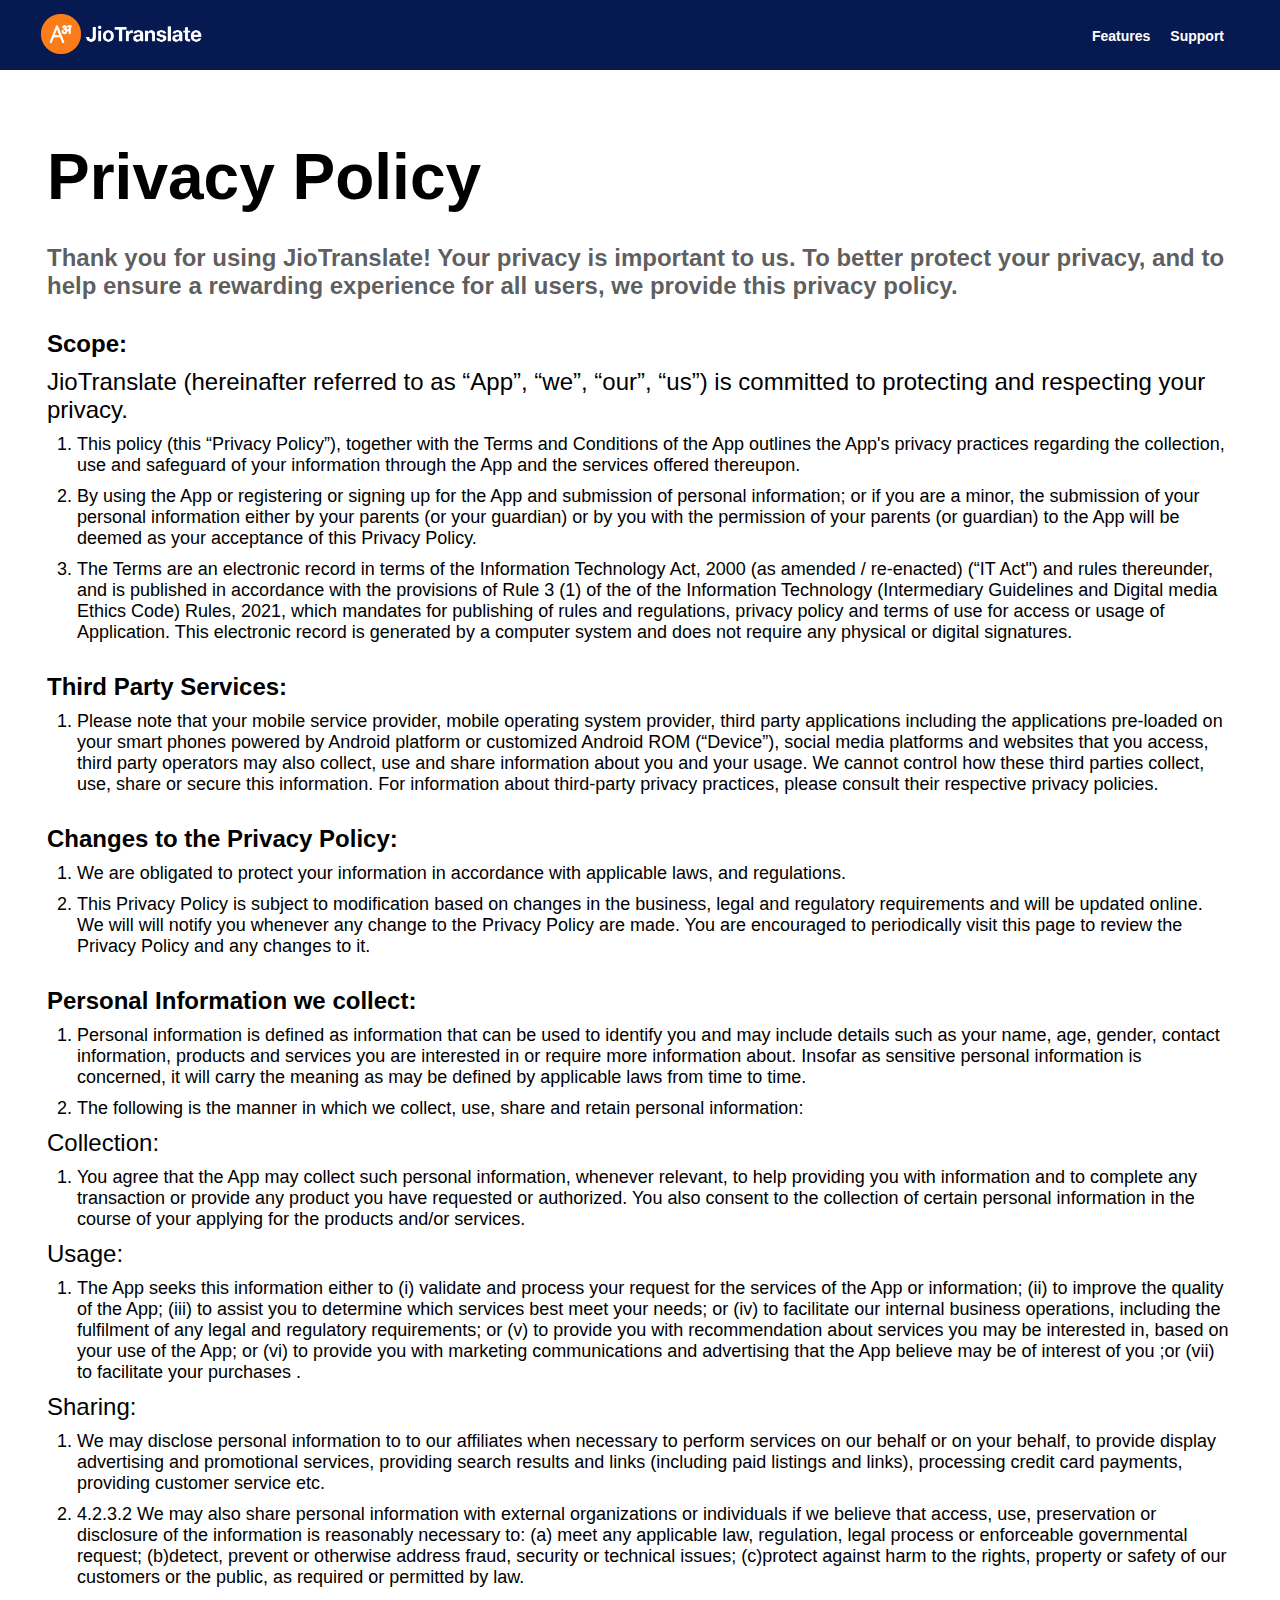
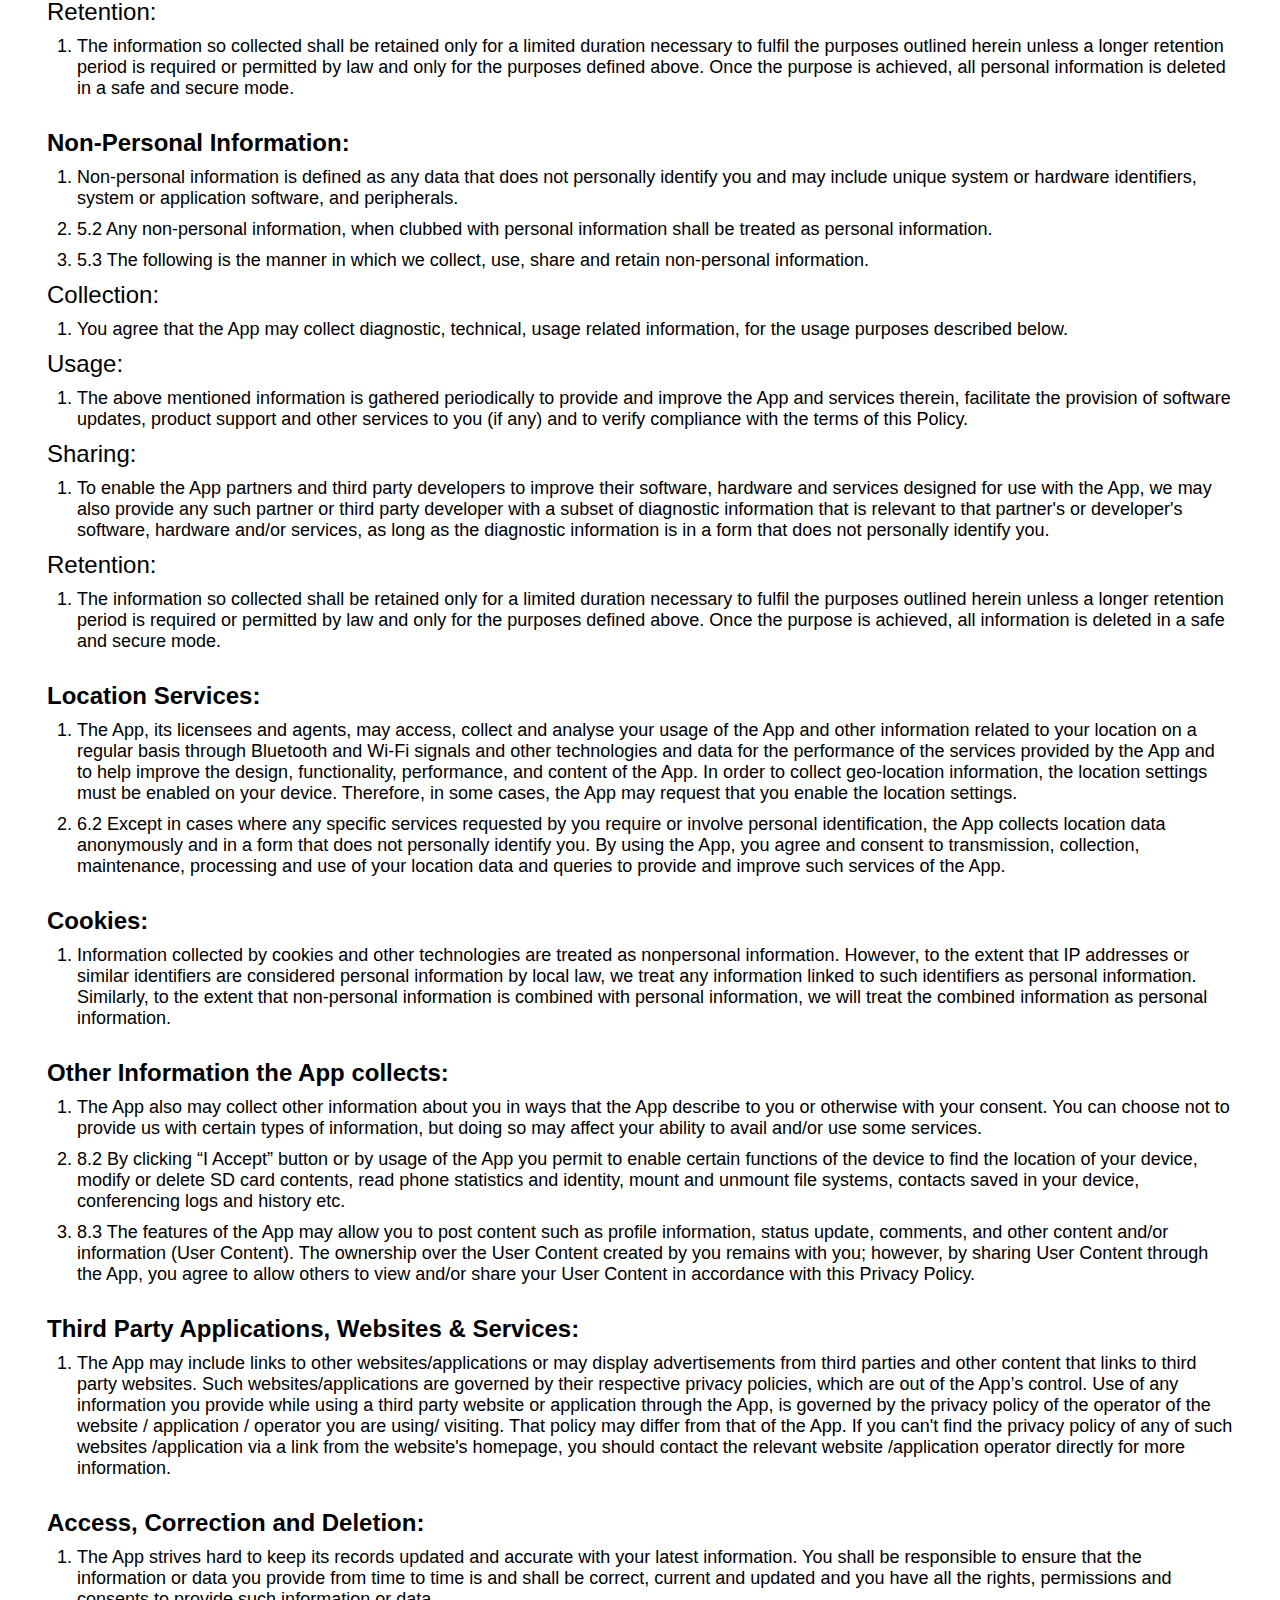
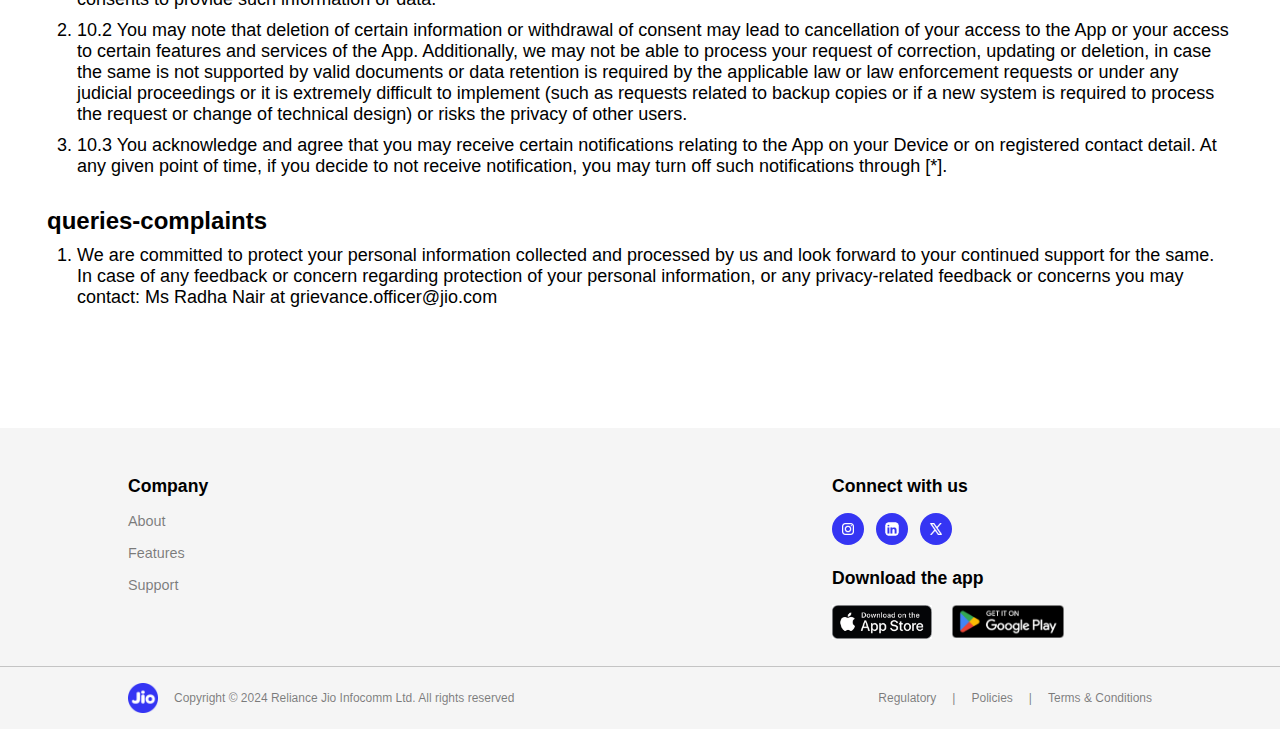
<file: privacy-policy.html>
<!DOCTYPE html>
<html lang="en">

<head>
    <meta charset="UTF-8">
    <meta name="viewport" content="width=device-width, initial-scale=1.0">
    <title>Privacy Policy</title>
    <link rel="stylesheet" href="/styles/index.css">
    <link rel="stylesheet" href="/styles/header.css">
    <link rel="stylesheet" href="/styles/download.css">
    <link rel="stylesheet" href="/styles/footer.css">
    <link rel="stylesheet" href="/styles/privacy-policy.css">
    <link rel="stylesheet" href="/styles/terms-and-conditions.css">
</head>

<body>
    <section class="header">
        <header class="custom-header">
            <div class="header-content">
                <div class="logo-container">
                    <li class="list__style__none" onclick="handleOpenNav()">
                        <svg xmlns="http://www.w3.org/2000/svg" width="24" height="24" fill="white"
                            class="hidden hamburger" viewBox="0 0 16 16" id="hamburger">
                            <path fill-rule="evenodd"
                                d="M2.5 12a.5.5 0 0 1 .5-.5h10a.5.5 0 0 1 0 1H3a.5.5 0 0 1-.5-.5m0-4a.5.5 0 0 1 .5-.5h10a.5.5 0 0 1 0 1H3a.5.5 0 0 1-.5-.5m0-4a.5.5 0 0 1 .5-.5h10a.5.5 0 0 1 0 1H3a.5.5 0 0 1-.5-.5" />
                        </svg>
                    </li>
                    <a href="/index.html">
                        <img src="/assets/logo.png" alt="Company Logo" height="40px">
                    </a>
                </div>
                <nav>
                    <ul class="header-menu">
                        <li><a href="#features" class="header-link">Features</a></li>
                        <li><a href="/contact-us.html" class="header-link">Support</a></li>
                        <li class="list__style__none" onclick="handleCloseNav()">
                            <svg xmlns="http://www.w3.org/2000/svg" width="24" height="24" fill="white"
                                class="hidden cross" viewBox="0 0 16 16" id="cross">
                                <path
                                    d="M2.146 2.854a.5.5 0 1 1 .708-.708L8 7.293l5.146-5.147a.5.5 0 0 1 .708.708L8.707 8l5.147 5.146a.5.5 0 0 1-.708.708L8 8.707l-5.146 5.147a.5.5 0 0 1-.708-.708L7.293 8z" />
                            </svg>
                        </li>
                    </ul>
                </nav>
            </div>
        </header>
        <nav class="mobile__nav hidden" id="mobile__nav">
            <li class="mobile__nav__link"><a href="#features" class="nav__link">Features</a></li>
            <hr class="horizontal__break">
            <li class="mobile__nav__link"><a href="/contact-us.html" class="nav__link">Support</a></li>
        </nav>
    </section>


    <section class="privacy_policy">
        <h1 class="privacy__h1">Privacy Policy</h1>
        <div class="privacy__subheading">Thank you for using JioTranslate! Your privacy is important to us. To better
            protect your privacy, and to help ensure a rewarding experience for all users, we provide this privacy
            policy.</div>

        <div class="scope gap__10">
            <h2 class="privacy__heading">Scope:</h2>
            <h4 class="scope__subheading">JioTranslate (hereinafter referred to as “App”, “we”, “our”, “us”) is
                committed to protecting and respecting
                your privacy.</h4>
            <ol class="list__text gap__10">
                <li>This policy (this “Privacy Policy”), together with the Terms and Conditions of the App outlines the
                    App's privacy practices regarding the collection, use and safeguard of your information through the
                    App and the services offered thereupon.</li>
                <li>By using the App or registering or signing up for the App and submission of personal information; or
                    if you are a minor, the submission of your personal information either by your parents (or your
                    guardian) or by you with the permission of your parents (or guardian) to the App will be deemed as
                    your acceptance of this Privacy Policy.</li>
                <li>The Terms are an electronic record in terms of the Information Technology Act, 2000 (as amended /
                    re-enacted) (“IT Act") and rules thereunder, and is published in accordance with the provisions of
                    Rule 3 (1) of the of the Information Technology (Intermediary Guidelines and Digital media Ethics
                    Code) Rules, 2021, which mandates for publishing of rules and regulations, privacy policy and terms
                    of use for access or usage of Application. This electronic record is generated by a computer system
                    and does not require any physical or digital signatures.</li>
            </ol>
        </div>

        <div class="changes gap__10">
            <h2 class="privacy__heading">Third Party Services:</h2>
            <ol class="list__text gap__10">
                <li>Please note that your mobile service provider, mobile operating system provider, third party
                    applications including the applications pre-loaded on your smart phones powered by Android platform
                    or customized Android ROM (“Device”), social media platforms and websites that you access, third
                    party operators may also collect, use and share information about you and your usage. We cannot
                    control how these third parties collect, use, share or secure this information. For information
                    about third-party privacy practices, please consult their respective privacy policies.</li>
            </ol>
        </div>

        <div class="third_party gap__10">
            <h2 class="privacy__heading">Changes to the Privacy Policy:</h2>
            <ol class="list__text gap__10">
                <li>We are obligated to protect your information in accordance with applicable laws, and regulations.
                </li>
                <li>This Privacy Policy is subject to modification based on changes in the business, legal and
                    regulatory requirements and will be updated online. We will will notify you whenever any change to
                    the Privacy Policy are made. You are encouraged to periodically visit this page to review the
                    Privacy Policy and any changes to it.</li>
            </ol>
        </div>

        <div class="personal_info gap__10">
            <h2 class="privacy__heading">Personal Information we collect:</h2>
            <ol class="list__text gap__10">
                <li>Personal information is defined as information that can be used to identify you and may include
                    details such as your name, age, gender, contact information, products and services you are
                    interested in or require more information about. Insofar as sensitive personal information is
                    concerned, it will carry the meaning as may be defined by applicable laws from time to time.</li>
                <li>The following is the manner in which we collect, use, share and retain personal information:</li>
            </ol>
            <h5>Collection:</h5>
            <ol class="list__text gap__10">
                <li>You agree that the App may collect such personal information, whenever relevant, to help providing
                    you with information and to complete any transaction or provide any product you have requested or
                    authorized. You also consent to the collection of certain personal information in the course of your
                    applying for the products and/or services.</li>
            </ol>
            <h5>Usage:</h5>
            <ol class="list__text gap__10">
                <li>The App seeks this information either to (i) validate and process your request for the services of
                    the App or information; (ii) to improve the quality of the App; (iii) to assist you to determine
                    which services best meet your needs; or (iv) to facilitate our internal business operations,
                    including the fulfilment of any legal and regulatory requirements; or (v) to provide you with
                    recommendation about services you may be interested in, based on your use of the App; or (vi) to
                    provide you with marketing communications and advertising that the App believe may be of interest of
                    you ;or (vii) to facilitate your purchases .</li>
            </ol>
            <h5>Sharing:</h5>
            <ol class="list__text gap__10">
                <li>We may disclose personal information to to our affiliates when necessary to perform services on our
                    behalf or on your behalf, to provide display advertising and promotional services, providing search
                    results and links (including paid listings and links), processing credit card payments, providing
                    customer service etc.</li>
                <li>4.2.3.2 We may also share personal information with external organizations or individuals if we
                    believe that access, use, preservation or disclosure of the information is reasonably necessary to:
                    (a) meet any applicable law, regulation, legal process or enforceable governmental request;
                    (b)detect, prevent or otherwise address fraud, security or technical issues; (c)protect against harm
                    to the rights, property or safety of our customers or the public, as required or permitted by law.
                </li>
            </ol>
            <h5>Retention:</h5>
            <ol class="list__text gap__10">
                <li>The information so collected shall be retained only for a limited duration necessary to fulfil the
                    purposes outlined herein unless a longer retention period is required or permitted by law and only
                    for the purposes defined above. Once the purpose is achieved, all personal information is deleted in
                    a safe and secure mode.</li>
            </ol>
        </div>

        <div class="non-personal_info gap__10">
            <h2 class="privacy__heading">Non-Personal Information:</h2>
            <ol class="list__text gap__10">
                <li>Non-personal information is defined as any data that does not personally identify you and may
                    include unique system or hardware identifiers, system or application software, and peripherals.</li>
                <li>5.2 Any non-personal information, when clubbed with personal information shall be treated as
                    personal information.</li>
                <li>5.3 The following is the manner in which we collect, use, share and retain non-personal information.
                </li>
            </ol>
            <h5>Collection:</h5>
            <ol class="list__text gap__10">
                <li>You agree that the App may collect diagnostic, technical, usage related information, for the usage
                    purposes described below.</li>
            </ol>
            <h5>Usage:</h5>
            <ol class="list__text gap__10">
                <li>The above mentioned information is gathered periodically to provide and improve the App and services
                    therein, facilitate the provision of software updates, product support and other services to you (if
                    any) and to verify compliance with the terms of this Policy.</li>
            </ol>
            <h5>Sharing:</h5>
            <ol class="list__text gap__10">
                <li>To enable the App partners and third party developers to improve their software, hardware and
                    services designed for use with the App, we may also provide any such partner or third party
                    developer with a subset of diagnostic information that is relevant to that partner's or developer's
                    software, hardware and/or services, as long as the diagnostic information is in a form that does not
                    personally identify you.</li>
            </ol>
            <h5>Retention:</h5>
            <ol class="list__text gap__10">
                <li>The information so collected shall be retained only for a limited duration necessary to fulfil the
                    purposes outlined herein unless a longer retention period is required or permitted by law and only
                    for the purposes defined above. Once the purpose is achieved, all information is deleted in a safe
                    and secure mode.</li>
            </ol>
        </div>

        <div class="location-services gap__10">
            <h2 class="privacy__heading">Location Services:</h2>
            <ol class="list__text gap__10">
                <li>The App, its licensees and agents, may access, collect and analyse your usage of the App and other
                    information related to your location on a regular basis through Bluetooth and Wi-Fi signals and
                    other technologies and data for the performance of the services provided by the App and to help
                    improve the design, functionality, performance, and content of the App. In order to collect
                    geo-location information, the location settings must be enabled on your device. Therefore, in some
                    cases, the App may request that you enable the location settings.</li>
                <li>6.2 Except in cases where any specific services requested by you require or involve personal
                    identification, the App collects location data anonymously and in a form that does not personally
                    identify you. By using the App, you agree and consent to transmission, collection, maintenance,
                    processing and use of your location data and queries to provide and improve such services of the
                    App.</li>
            </ol>
        </div>

        <div class="cookies gap__10">
            <h2 class="privacy__heading">Cookies:</h2>
            <ol class="list__text gap__10">
                <li>Information collected by cookies and other technologies are treated as nonpersonal information.
                    However, to the extent that IP addresses or similar identifiers are considered personal information
                    by local law, we treat any information linked to such identifiers as personal information.
                    Similarly, to the extent that non-personal information is combined with personal information, we
                    will treat the combined information as personal information.</li>
            </ol>
        </div>

        <div class="other-info gap__10">
            <h2 class="privacy__heading">Other Information the App collects:</h2>
            <ol class="list__text gap__10">
                <li>The App also may collect other information about you in ways that the App describe to you or
                    otherwise with your consent. You can choose not to provide us with certain types of information, but
                    doing so may affect your ability to avail and/or use some services.</li>
                <li>8.2 By clicking “I Accept” button or by usage of the App you permit to enable certain functions of
                    the device to find the location of your device, modify or delete SD card contents, read phone
                    statistics and identity, mount and unmount file systems, contacts saved in your device, conferencing
                    logs and history etc.</li>
                <li>8.3 The features of the App may allow you to post content such as profile information, status
                    update, comments, and other content and/or information (User Content). The ownership over the User
                    Content created by you remains with you; however, by sharing User Content through the App, you agree
                    to allow others to view and/or share your User Content in accordance with this Privacy Policy.</li>
            </ol>
        </div>

        <div class="third-party-applications-websites-services gap__10">
            <h2 class="privacy__heading">Third Party Applications, Websites & Services:</h2>
            <ol class="list__text gap__10">
                <li>The App may include links to other websites/applications or may display advertisements from third
                    parties and other content that links to third party websites. Such websites/applications are
                    governed by their respective privacy policies, which are out of the App’s control. Use of any
                    information you provide while using a third party website or application through the App, is
                    governed by the privacy policy of the operator of the website / application / operator you are
                    using/ visiting. That policy may differ from that of the App. If you can't find the privacy policy
                    of any of such websites /application via a link from the website's homepage, you should contact the
                    relevant website /application operator directly for more information.</li>
            </ol>
        </div>

        <div class="access-correction-deletion gap__10">
            <h2 class="privacy__heading">Access, Correction and Deletion:</h2>
            <ol class="list__text gap__10">
                <li>The App strives hard to keep its records updated and accurate with your latest information. You
                    shall be responsible to ensure that the information or data you provide from time to time is and
                    shall be correct, current and updated and you have all the rights, permissions and consents to
                    provide such information or data.</li>
                <li>10.2 You may note that deletion of certain information or withdrawal of consent may lead to
                    cancellation of your access to the App or your access to certain features and services of the App.
                    Additionally, we may not be able to process your request of correction, updating or deletion, in
                    case the same is not supported by valid documents or data retention is required by the applicable
                    law or law enforcement requests or under any judicial proceedings or it is extremely difficult to
                    implement (such as requests related to backup copies or if a new system is required to process the
                    request or change of technical design) or risks the privacy of other users.</li>
                <li>10.3 You acknowledge and agree that you may receive certain notifications relating to the App on
                    your Device or on registered contact detail. At any given point of time, if you decide to not
                    receive notification, you may turn off such notifications through [*].</li>
            </ol>
        </div>

        <div class="access-correction-deletion gap__10">
            <h2 class="privacy__heading">queries-complaints</h2>
            <ol class="list__text gap__10">
                <li>We are committed to protect your personal information collected and processed by us and look forward
                    to your continued support for the same. In case of any feedback or concern regarding protection of
                    your personal information, or any privacy-related feedback or concerns you may contact: Ms Radha
                    Nair at <span>grievance.officer@jio.com</span></li>
            </ol>
        </div>

    </section>



    <!-- <section class="download">
        <div class="section-content">
            <h1>Download the app</h1>
            <p>Simply enter your mobile number to get the exclusive download link</p>
            <form>
                <input type="text" name="mobile-number" id="mobile-number" placeholder="Enter mobile number" class="mobile__number__input">
                <button type="submit">Send SMS</button>
            </form>
        </div>
    </section> -->

    <div style="height: 50px;"></div>

    <footer>
        <div class="footer">
            <div class="footer-content">
                <ul>
                    <a href="#" style="text-decoration: none;">
                        <li class="bold">Company</li>
                    </a>
                    <a href="#" style="text-decoration: none;">
                        <li class="footer-item">About</li>
                    </a>
                    <a href="#features" style="text-decoration: none;">
                        <li class="footer-item">Features</li>
                    </a>
                    <a href="/contact-us.html" style="text-decoration: none;">
                        <li class="footer-item">Support</li>
                    </a>
                </ul>
            </div>
            <div class="footer-content right-section">
                <div class="right-top-section">
                    <span class="bold">Connect with us</span>
                    <div class="img-section">
                        <a href="https://www.instagram.com/jiotranslate/" target="_blank">
                            <li><img src="/assets/instagram.png" alt="social-logo" /></li>
                        </a>
                        <a href="https://www.linkedin.com/company/jiotranslate/?viewAsMember=true" target="_blank">

                            <li><img src="/assets/linkedin.png" alt="social-logo" /></li>
                        </a>
                        <a href="https://twitter.com/JioTranslate" target="_blank">

                            <li><img src="/assets/twitter.png" alt="social-logo" /></li>
                        </a>
                    </div>
                </div>
                <div class="right-bottom-section">
                    <span class="bold">Download the app</span>
                    <div class="get-it-section">
                        <li><img src="/assets/ios-badge.png" alt="google-play-badge" width="100px" /></li>
                        <li><img src="/assets/google-play-badge.png" alt="google-play-badge" width="112px" /></li>
                    </div>
                </div>
            </div>
        </div>

        <div class="hr"></div>

        <div class="bottom-footer">
            <div class="bf-left">
                <img src="/assets/group.png" width="30px" />
                <span>Copyright © 2024 Reliance Jio Infocomm Ltd. All rights reserved</span>
            </div>
            <div class="bf-right">
                <ul>
                    <li>Regulatory</li>
                    <li>|</li>
                    <a href="/privacy-policy.html" style="text-decoration: none; color: rgba(0, 0, 0, 0.5);">

                        <li>Policies</li>
                    </a>
                    <li>|</li>
                    <a href="/t-and-c.html" style="text-decoration: none; color: rgba(0, 0, 0, 0.5);">
                        <li>Terms & Conditions</li>
                    </a>
                </ul>
            </div>
        </div>
    </footer>

    <script src="/js/index.js" defer></script>
</body>

</html>
</file>
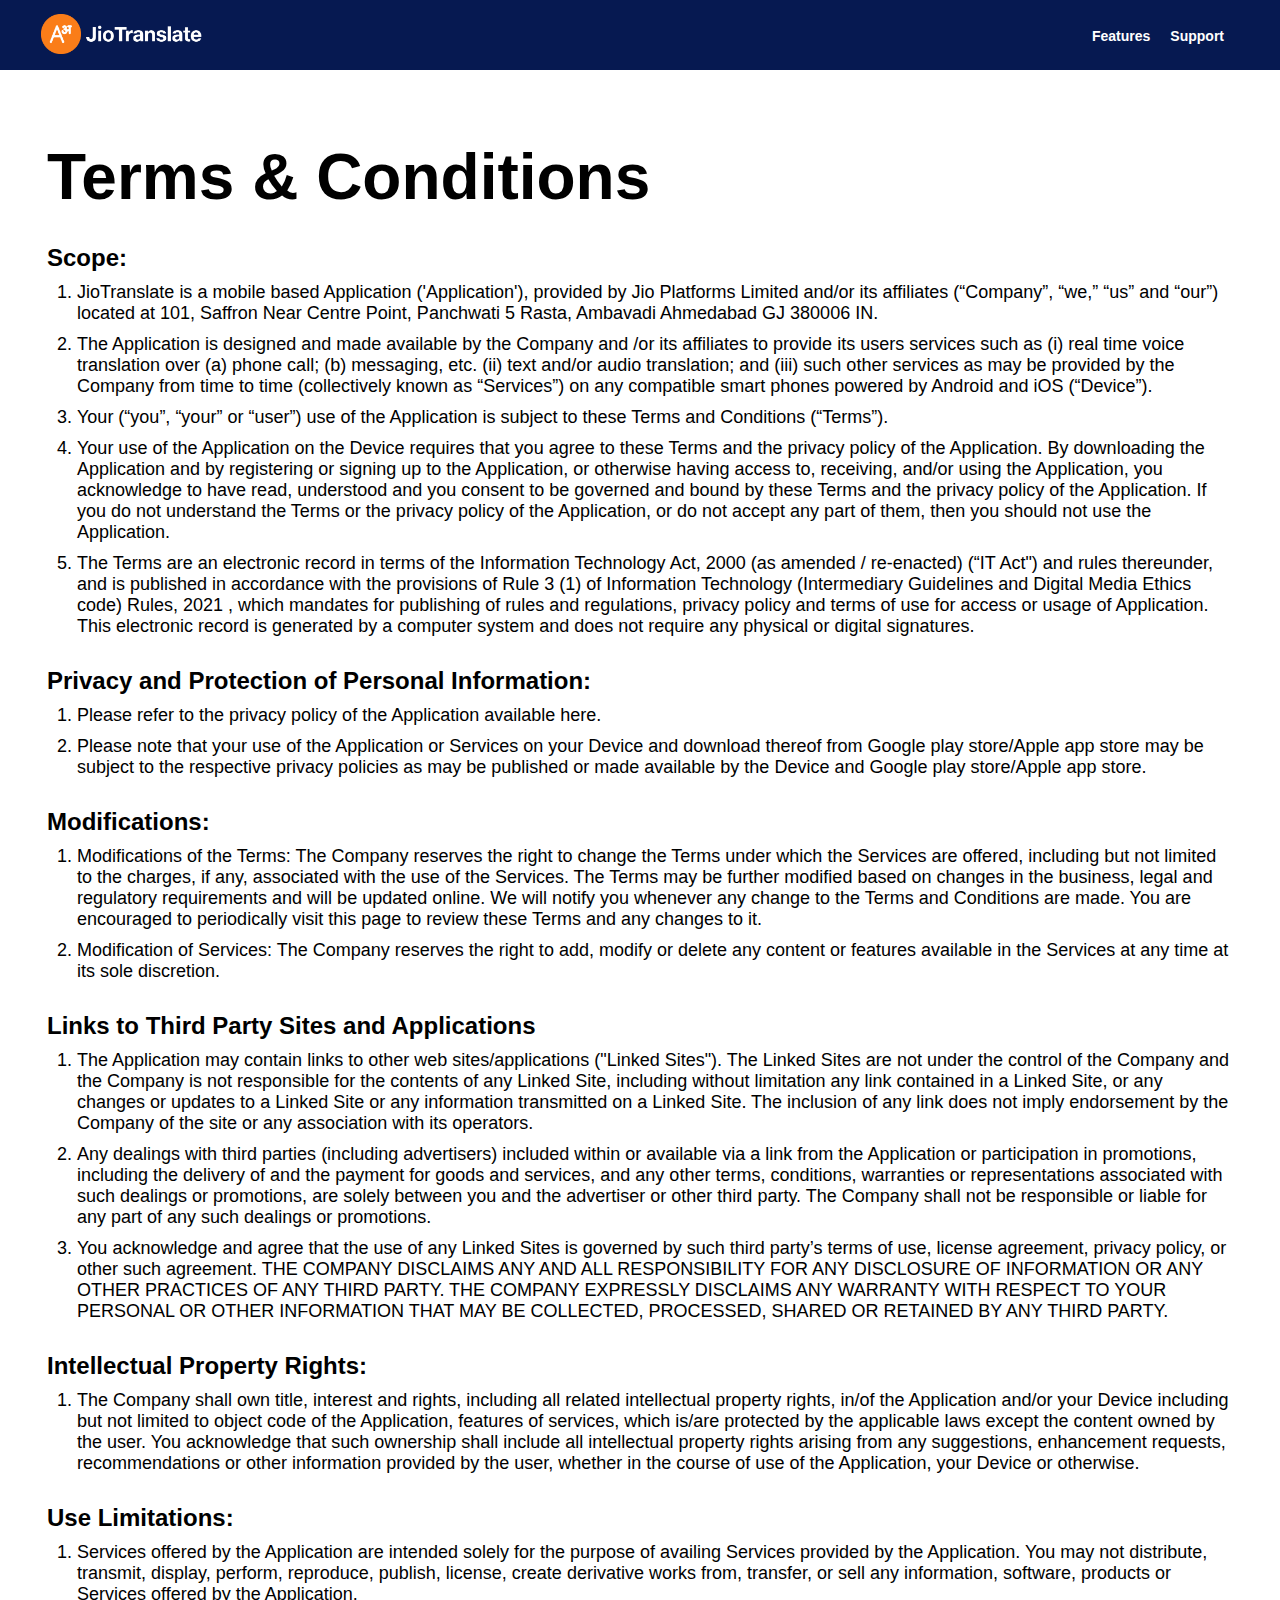
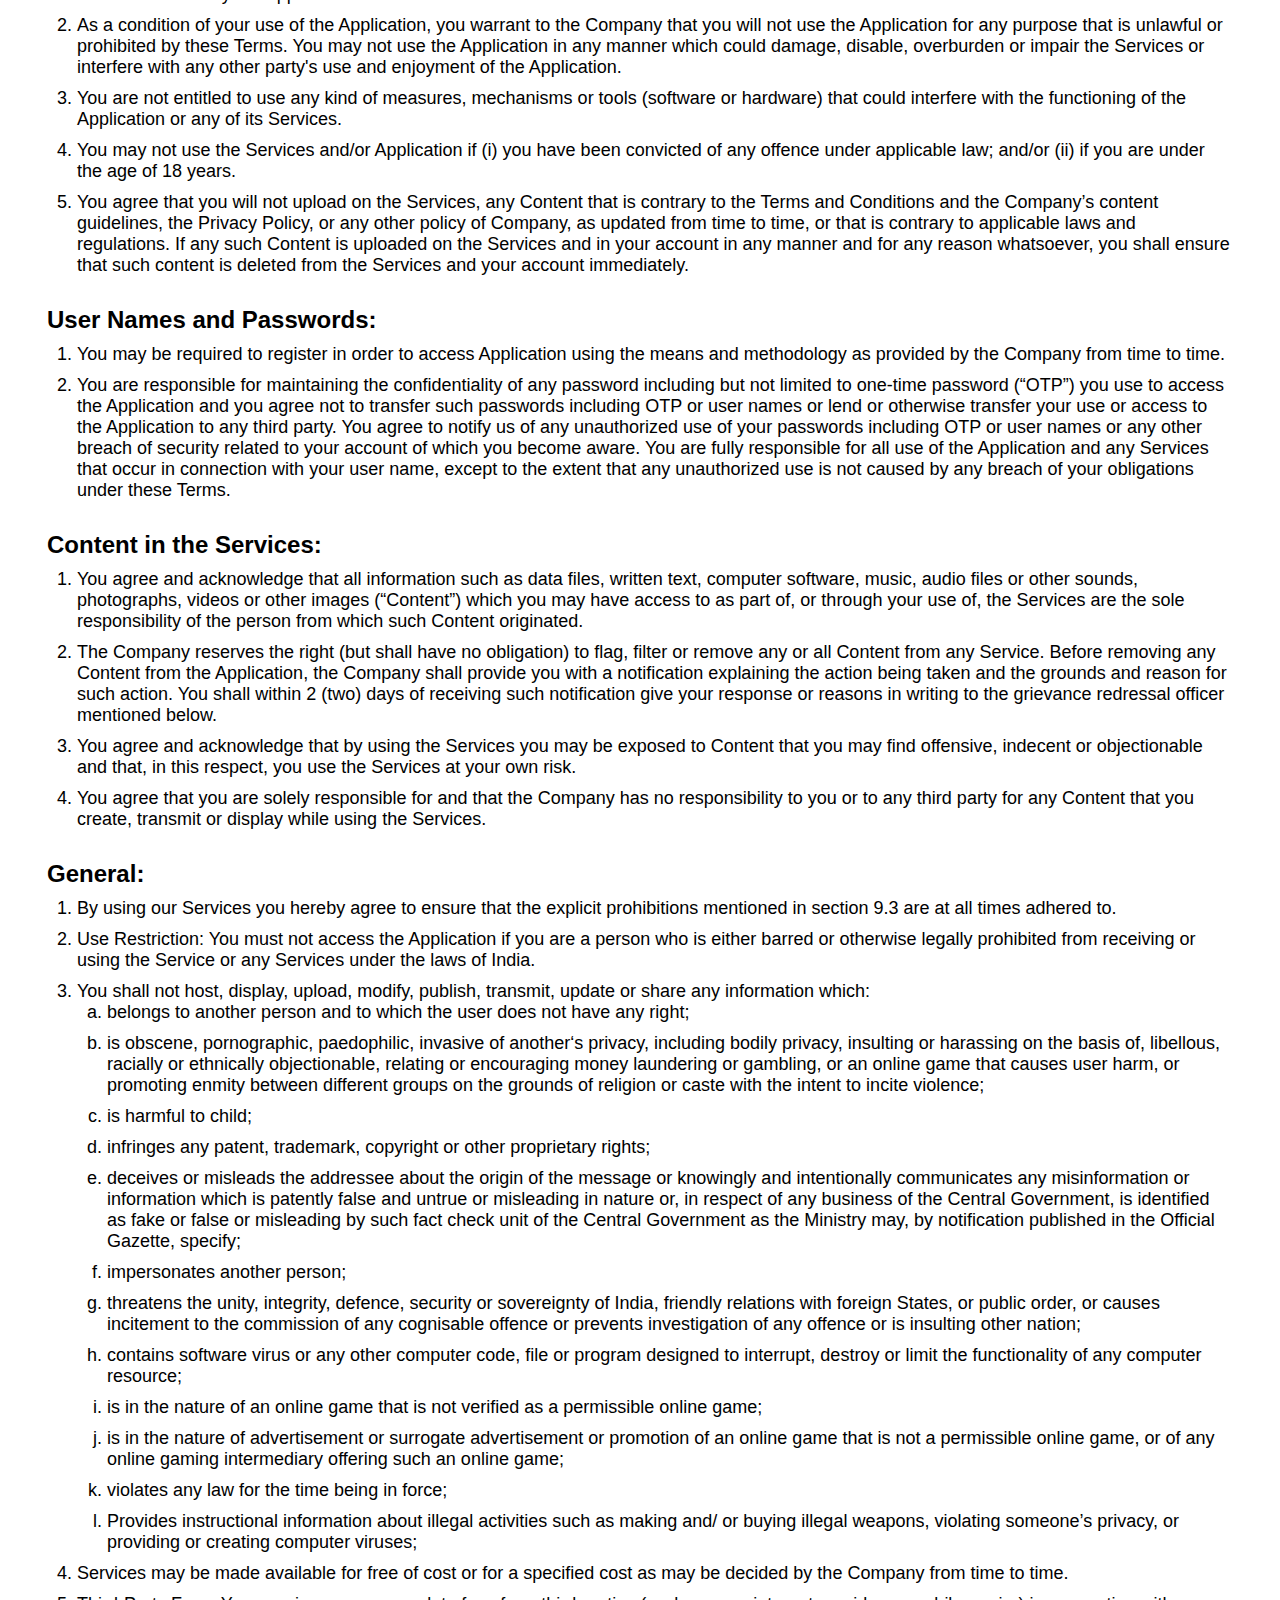
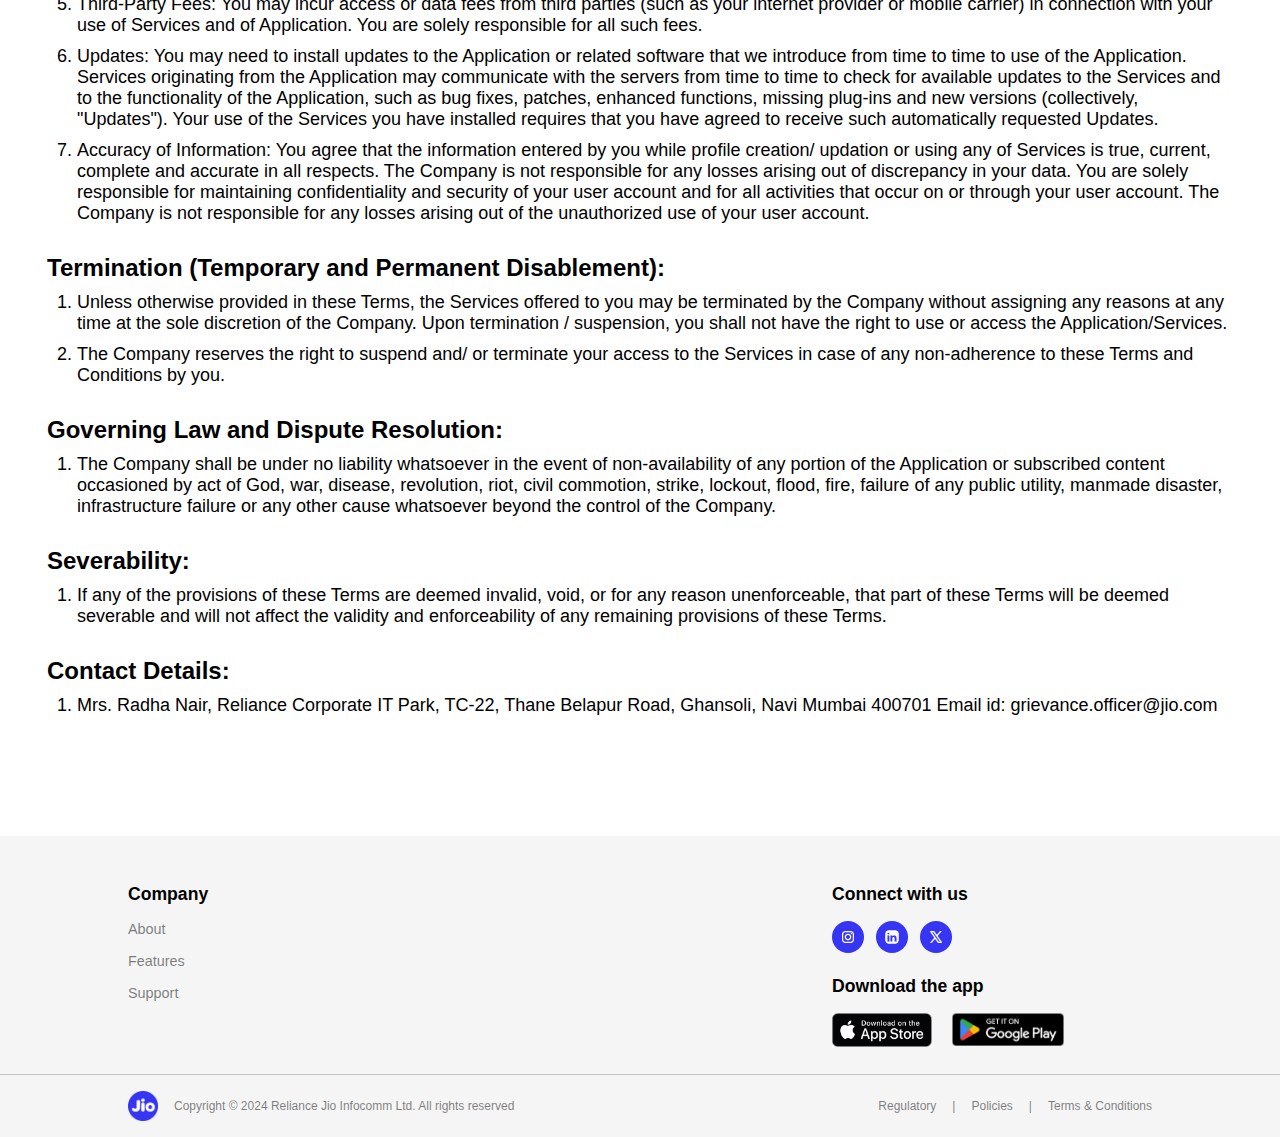
<file: t-and-c.html>
<!DOCTYPE html>
<html lang="en">

<head>
    <meta charset="UTF-8">
    <meta name="viewport" content="width=device-width, initial-scale=1.0">
    <title>Privacy Policy</title>
    <link rel="stylesheet" href="/styles/index.css">
    <link rel="stylesheet" href="/styles/header.css">
    <link rel="stylesheet" href="/styles/download.css">
    <link rel="stylesheet" href="/styles/footer.css">
    <link rel="stylesheet" href="/styles/terms-and-conditions.css">
</head>

<body>
    <section class="header">
        <header class="custom-header">
            <div class="header-content">
                <div class="logo-container">
                    <li class="list__style__none" onclick="handleOpenNav()">
                        <svg xmlns="http://www.w3.org/2000/svg" width="24" height="24" fill="white"
                            class="hidden hamburger" viewBox="0 0 16 16" id="hamburger">
                            <path fill-rule="evenodd"
                                d="M2.5 12a.5.5 0 0 1 .5-.5h10a.5.5 0 0 1 0 1H3a.5.5 0 0 1-.5-.5m0-4a.5.5 0 0 1 .5-.5h10a.5.5 0 0 1 0 1H3a.5.5 0 0 1-.5-.5m0-4a.5.5 0 0 1 .5-.5h10a.5.5 0 0 1 0 1H3a.5.5 0 0 1-.5-.5" />
                        </svg>
                    </li>
                    <a href="/index.html">
                        <img src="/assets/logo.png" alt="Company Logo" height="40px">
                    </a>
                </div>
                <nav>
                    <ul class="header-menu">
                        <li><a href="#features" class="header-link">Features</a></li>
                        <li><a href="/contact-us.html" class="header-link">Support</a></li>
                        <li class="list__style__none" onclick="handleCloseNav()">
                            <svg xmlns="http://www.w3.org/2000/svg" width="24" height="24" fill="white"
                                class="hidden cross" viewBox="0 0 16 16" id="cross">
                                <path
                                    d="M2.146 2.854a.5.5 0 1 1 .708-.708L8 7.293l5.146-5.147a.5.5 0 0 1 .708.708L8.707 8l5.147 5.146a.5.5 0 0 1-.708.708L8 8.707l-5.146 5.147a.5.5 0 0 1-.708-.708L7.293 8z" />
                            </svg>
                        </li>
                    </ul>
                </nav>
            </div>
        </header>
        <nav class="mobile__nav hidden" id="mobile__nav">
            <li class="mobile__nav__link"><a href="#features" class="nav__link">Features</a></li>
            <hr class="horizontal__break">
            <li class="mobile__nav__link"><a href="/contact-us.html" class="nav__link">Support</a></li>
        </nav>
    </section>


    <section class="terms">
        <h1 class="terms__h1">Terms & Conditions</h1>

        <div class="scope gap__10">
            <h2 class="terms__heading">Scope:</h2>
            <ol class="list__text gap__10">
                <li>JioTranslate is a mobile based Application ('Application'), provided by Jio Platforms Limited and/or
                    its affiliates (“Company”, “we,” “us” and “our”) located at 101, Saffron Near Centre Point,
                    Panchwati 5 Rasta, Ambavadi Ahmedabad GJ 380006 IN.</li>
                <li>The Application is designed and made available by the Company and /or its affiliates to provide its
                    users services such as (i) real time voice translation over (a) phone call; (b) messaging, etc. (ii)
                    text and/or audio translation; and (iii) such other services as may be provided by the Company from
                    time to time (collectively known as “Services”) on any compatible smart phones powered by Android
                    and iOS (“Device”).</li>
                <li>Your (“you”, “your” or “user”) use of the Application is subject to these Terms and Conditions
                    (“Terms”).</li>
                <li>Your use of the Application on the Device requires that you agree to these Terms and the privacy
                    policy of the Application. By downloading the Application and by registering or signing up to the
                    Application, or otherwise having access to, receiving, and/or using the Application, you acknowledge
                    to have read, understood and you consent to be governed and bound by these Terms and the privacy
                    policy of the Application. If you do not understand the Terms or the privacy policy of the
                    Application, or do not accept any part of them, then you should not use the Application.</li>
                <li>The Terms are an electronic record in terms of the Information Technology Act, 2000 (as amended /
                    re-enacted) (“IT Act") and rules thereunder, and is published in accordance with the provisions of
                    Rule 3 (1) of Information Technology (Intermediary Guidelines and Digital Media Ethics code) Rules,
                    2021 , which mandates for publishing of rules and regulations, privacy policy and terms of use for
                    access or usage of Application. This electronic record is generated by a computer system and does
                    not require any physical or digital signatures.</li>
            </ol>

        </div>

        <div class="privacy gap__10">
            <h2 class="terms__heading">Privacy and Protection of Personal Information:</h2>
            <ol class="list__text gap__10">
                <li>Please refer to the privacy policy of the Application available here.</li>
                <li>Please note that your use of the Application or Services on your Device and download thereof from
                    Google play store/Apple app store may be subject to the respective privacy policies as may be
                    published or made available by the Device and Google play store/Apple app store.</li>
            </ol>
        </div>

        <div class="modifications gap__10">
            <h2 class="terms__heading">Modifications:</h2>
            <ol class="list__text gap__10">
                <li>Modifications of the Terms: The Company reserves the right to change the Terms under which the
                    Services are offered, including but not limited to the charges, if any, associated with the use of
                    the Services. The Terms may be further modified based on changes in the business, legal and
                    regulatory requirements and will be updated online. We will notify you whenever any change to the
                    Terms and Conditions are made. You are encouraged to periodically visit this page to review these
                    Terms and any changes to it.</li>
                <li>Modification of Services: The Company reserves the right to add, modify or delete any content or
                    features available in the Services at any time at its sole discretion.</li>
            </ol>
        </div>

        <div class="links gap__10">
            <h2 class="terms__heading">Links to Third Party Sites and Applications</h2>
            <ol class="list__text gap__10">
                <li>The Application may contain links to other web sites/applications ("Linked Sites"). The Linked Sites
                    are not under the control of the Company and the Company is not responsible for the contents of any
                    Linked Site, including without limitation any link contained in a Linked Site, or any changes or
                    updates to a Linked Site or any information transmitted on a Linked Site. The inclusion of any link
                    does not imply endorsement by the Company of the site or any association with its operators.</li>
                <li>Any dealings with third parties (including advertisers) included within or available via a link from
                    the Application or participation in promotions, including the delivery of and the payment for goods
                    and services, and any other terms, conditions, warranties or representations associated with such
                    dealings or promotions, are solely between you and the advertiser or other third party. The Company
                    shall not be responsible or liable for any part of any such dealings or promotions.</li>
                <li>You acknowledge and agree that the use of any Linked Sites is governed by such third party’s terms
                    of use, license agreement, privacy policy, or other such agreement. THE COMPANY DISCLAIMS ANY AND
                    ALL RESPONSIBILITY FOR ANY DISCLOSURE OF INFORMATION OR ANY OTHER PRACTICES OF ANY THIRD PARTY. THE
                    COMPANY EXPRESSLY DISCLAIMS ANY WARRANTY WITH RESPECT TO YOUR PERSONAL OR OTHER INFORMATION THAT MAY
                    BE COLLECTED, PROCESSED, SHARED OR RETAINED BY ANY THIRD PARTY.</li>
            </ol>
        </div>

        <div class="intellectual-property-rights: gap__10">
            <h2 class="terms__heading">Intellectual Property Rights:</h2>
            <ol class="list__text gap__10">
                <li>The Company shall own title, interest and rights, including all related intellectual property
                    rights, in/of the Application and/or your Device including but not limited to object code of the
                    Application, features of services, which is/are protected by the applicable laws except the content
                    owned by the user. You acknowledge that such ownership shall include all intellectual property
                    rights arising from any suggestions, enhancement requests, recommendations or other information
                    provided by the user, whether in the course of use of the Application, your Device or otherwise.
                </li>
            </ol>

        </div>

        <div class="limitations gap__10">
            <h2 class="terms__heading">Use Limitations:</h2>
            <ol class="list__text gap__10">
                <li>Services offered by the Application are intended solely for the purpose of availing Services
                    provided by the Application. You may not distribute, transmit, display, perform, reproduce, publish,
                    license, create derivative works from, transfer, or sell any information, software, products or
                    Services offered by the Application.</li>
                <li>As a condition of your use of the Application, you warrant to the Company that you will not use the
                    Application for any purpose that is unlawful or prohibited by these Terms. You may not use the
                    Application in any manner which could damage, disable, overburden or impair the Services or
                    interfere with any other party's use and enjoyment of the Application.</li>
                <li>You are not entitled to use any kind of measures, mechanisms or tools (software or hardware) that
                    could interfere with the functioning of the Application or any of its Services.</li>
                <li>You may not use the Services and/or Application if (i) you have been convicted of any offence under
                    applicable law; and/or (ii) if you are under the age of 18 years.</li>
                <li>You agree that you will not upload on the Services, any Content that is contrary to the Terms and
                    Conditions and the Company’s content guidelines, the Privacy Policy, or any other policy of Company,
                    as updated from time to time, or that is contrary to applicable laws and regulations. If any such
                    Content is uploaded on the Services and in your account in any manner and for any reason whatsoever,
                    you shall ensure that such content is deleted from the Services and your account immediately.</li>
            </ol>
        </div>

        <div class="usernames-passwords gap__10">
            <h2 class="terms__heading">User Names and Passwords:</h2>
            <ol class="list__text gap__10">
                <li>You may be required to register in order to access Application using the means and methodology as
                    provided by the Company from time to time.</li>
                <li>You are responsible for maintaining the confidentiality of any password including but not limited to
                    one-time password (“OTP”) you use to access the Application and you agree not to transfer such
                    passwords including OTP or user names or lend or otherwise transfer your use or access to the
                    Application to any third party. You agree to notify us of any unauthorized use of your passwords
                    including OTP or user names or any other breach of security related to your account of which you
                    become aware. You are fully responsible for all use of the Application and any Services that occur
                    in connection with your user name, except to the extent that any unauthorized use is not caused by
                    any breach of your obligations under these Terms.</li>
            </ol>
        </div>

        <div class="content-services gap__10">
            <h2 class="terms__heading">Content in the Services:</h2>
            <ol class="list__text gap__10">
                <li>You agree and acknowledge that all information such as data files, written text, computer software,
                    music, audio files or other sounds, photographs, videos or other images (“Content”) which you may
                    have access to as part of, or through your use of, the Services are the sole responsibility of the
                    person from which such Content originated.</li>
                <li>The Company reserves the right (but shall have no obligation) to flag, filter or remove any or all
                    Content from any Service. Before removing any Content from the Application, the Company shall
                    provide you with a notification explaining the action being taken and the grounds and reason for
                    such action. You shall within 2 (two) days of receiving such notification give your response or
                    reasons in writing to the grievance redressal officer mentioned below.</li>
                <li>You agree and acknowledge that by using the Services you may be exposed to Content that you may find
                    offensive, indecent or objectionable and that, in this respect, you use the Services at your own
                    risk.</li>
                <li>You agree that you are solely responsible for and that the Company has no responsibility to you or
                    to any third party for any Content that you create, transmit or display while using the Services.
                </li>
            </ol>
        </div>

        <div class="general gap__10">
            <h2 class="terms__heading">General:</h2>
            <ol class="list__text gap__10">
                <li>By using our Services you hereby agree to ensure that the explicit prohibitions mentioned in section
                    9.3 are at all times adhered to.</li>
                <li>Use Restriction: You must not access the Application if you are a person who is either barred or
                    otherwise legally prohibited from receiving or using the Service or any Services under the laws of
                    India.</li>
                <li>
                    You shall not host, display, upload, modify, publish, transmit, update or share any information
                    which:
                    <ol class="list__text gap__10 list__style__alpha">
                        <li>belongs to another person and to which the user does not have any right;</li>
                        <li>is obscene, pornographic, paedophilic, invasive of another‘s privacy, including bodily
                            privacy, insulting or harassing on the basis of, libellous, racially or ethnically
                            objectionable, relating or encouraging money laundering or gambling, or an online game that
                            causes user harm, or promoting enmity between different groups on the grounds of religion or
                            caste with the intent to incite violence;</li>
                        <li>is harmful to child;</li>
                        <li>infringes any patent, trademark, copyright or other proprietary rights;</li>
                        <li>deceives or misleads the addressee about the origin of the message or knowingly and
                            intentionally communicates any misinformation or information which is patently false and
                            untrue or misleading in nature or, in respect of any business of the Central Government, is
                            identified as fake or false or misleading by such fact check unit of the Central Government
                            as the Ministry may, by notification published in the Official Gazette, specify;</li>
                        <li>impersonates another person;</li>
                        <li>threatens the unity, integrity, defence, security or sovereignty of India, friendly
                            relations with foreign States, or public order, or causes incitement to the commission of
                            any cognisable offence or prevents investigation of any offence or is insulting other
                            nation;</li>
                        <li>contains software virus or any other computer code, file or program designed to interrupt,
                            destroy or limit the functionality of any computer resource;</li>
                        <li>is in the nature of an online game that is not verified as a permissible online game;</li>
                        <li>is in the nature of advertisement or surrogate advertisement or promotion of an online game
                            that is not a permissible online game, or of any online gaming intermediary offering such an
                            online game;</li>
                        <li>violates any law for the time being in force;</li>
                        <li>Provides instructional information about illegal activities such as making and/ or buying
                            illegal weapons, violating someone’s privacy, or providing or creating computer viruses;
                        </li>
                    </ol>
                <li>Services may be made available for free of cost or for a specified cost as may be decided by the
                    Company from time to time.</li>
                <li>Third-Party Fees: You may incur access or data fees from third parties (such as your internet
                    provider or mobile carrier) in connection with your use of Services and of Application. You are
                    solely responsible for all such fees.</li>
                <li>Updates: You may need to install updates to the Application or related software that we introduce
                    from time to time to use of the Application. Services originating from the Application may
                    communicate with the servers from time to time to check for available updates to the Services and to
                    the functionality of the Application, such as bug fixes, patches, enhanced functions, missing
                    plug-ins and new versions (collectively, "Updates"). Your use of the Services you have installed
                    requires that you have agreed to receive such automatically requested Updates.</li>
                <li>Accuracy of Information: You agree that the information entered by you while profile creation/
                    updation or using any of Services is true, current, complete and accurate in all respects. The
                    Company is not responsible for any losses arising out of discrepancy in your data. You are solely
                    responsible for maintaining confidentiality and security of your user account and for all activities
                    that occur on or through your user account. The Company is not responsible for any losses arising
                    out of the unauthorized use of your user account.</li>
                </li>
                </ul>

        </div>

        <div class="termination gap__10">
            <h2 class="terms__heading">Termination (Temporary and Permanent Disablement):</h2>
            <ol class="list__text gap__10">
                <li>Unless otherwise provided in these Terms, the Services offered to you may be terminated by the
                    Company without assigning any reasons at any time at the sole discretion of the Company. Upon
                    termination / suspension, you shall not have the right to use or access the Application/Services.
                </li>
                <li>The Company reserves the right to suspend and/ or terminate your access to the Services in case of
                    any non-adherence to these Terms and Conditions by you.</li>
            </ol>
        </div>

        <div class="governing gap__10">
            <h2 class="terms__heading">Governing Law and Dispute Resolution:</h2>
            <ol class="list__text gap__10">
                <li>The Company shall be under no liability whatsoever in the event of non-availability of any portion
                    of the Application or subscribed content occasioned by act of God, war, disease, revolution, riot,
                    civil commotion, strike, lockout, flood, fire, failure of any public utility, manmade disaster,
                    infrastructure failure or any other cause whatsoever beyond the control of the Company.</li>
            </ol>
        </div>

        <div class="severability gap__10">
            <h2 class="terms__heading">Severability:</h2>
            <ol class="list__text gap__10">
                <li>If any of the provisions of these Terms are deemed invalid, void, or for any reason unenforceable,
                    that part of these Terms will be deemed severable and will not affect the validity and
                    enforceability of any remaining provisions of these Terms.</li>
            </ol>
        </div>

        <div class="contact-details gap__10">
            <h2 class="terms__heading">Contact Details:</h2>
            <ol class="list__text gap__10">
                <li>Mrs. Radha Nair, Reliance Corporate IT Park, TC-22, Thane Belapur Road, Ghansoli, Navi Mumbai 400701
                    Email id: <span>grievance.officer@jio.com</span></li>
            </ol>
        </div>

    </section>



    <!-- <section class="download">
        <div class="section-content">
            <h1>Download the app</h1>
            <p>Simply enter your mobile number to get the exclusive download link</p>
            <form>
                <input type="text" name="mobile-number" id="mobile-number" placeholder="Enter mobile number" class="mobile__number__input">
                <button type="submit">Send SMS</button>
            </form>
        </div>
    </section> -->

    <div style="height: 50px;"></div>

    <footer>
        <div class="footer">
            <div class="footer-content">
                <ul>
                    <a href="#" style="text-decoration: none;">
                        <li class="bold">Company</li>
                    </a>
                    <a href="#" style="text-decoration: none;">
                        <li class="footer-item">About</li>
                    </a>
                    <a href="#features" style="text-decoration: none;">
                        <li class="footer-item">Features</li>
                    </a>
                    <a href="/contact-us.html" style="text-decoration: none;">
                        <li class="footer-item">Support</li>
                    </a>
                </ul>
            </div>
            <div class="footer-content right-section">
                <div class="right-top-section">
                    <span class="bold">Connect with us</span>
                    <div class="img-section">
                        <a href="https://www.instagram.com/jiotranslate/" target="_blank">
                            <li><img src="/assets/instagram.png" alt="social-logo" /></li>
                        </a>
                        <a href="https://www.linkedin.com/company/jiotranslate/?viewAsMember=true" target="_blank">

                            <li><img src="/assets/linkedin.png" alt="social-logo" /></li>
                        </a>
                        <a href="https://twitter.com/JioTranslate" target="_blank">

                            <li><img src="/assets/twitter.png" alt="social-logo" /></li>
                        </a>
                    </div>
                </div>
                <div class="right-bottom-section">
                    <span class="bold">Download the app</span>
                    <div class="get-it-section">
                        <li><img src="/assets/ios-badge.png" alt="google-play-badge" width="100px" /></li>
                        <li><img src="/assets/google-play-badge.png" alt="google-play-badge" width="112px" /></li>
                    </div>
                </div>
            </div>
        </div>

        <div class="hr"></div>

        <div class="bottom-footer">
            <div class="bf-left">
                <img src="/assets/group.png" width="30px" />
                <span>Copyright © 2024 Reliance Jio Infocomm Ltd. All rights reserved</span>
            </div>
            <div class="bf-right">
                <ul>
                    <li>Regulatory</li>
                    <li>|</li>
                    <a href="/privacy-policy.html" style="text-decoration: none; color: rgba(0, 0, 0, 0.5);">

                        <li>Policies</li>
                    </a>
                    <li>|</li>
                    <a href="/t-and-c.html" style="text-decoration: none; color: rgba(0, 0, 0, 0.5);">
                        <li>Terms & Conditions</li>
                    </a>
                </ul>
            </div>
        </div>
    </footer>

    <script src="/js/index.js" defer></script>
</body>

</html>
</file>
<file: styles/index.css>
* {
    margin: 0;
    padding: 0;
    box-sizing: border-box;
    font-family: Arial, Helvetica, sans-serif;
}

/* hero section start */

.hero {
    padding: 130px 0 25px 0;
}

.heading_span {
    color: #FA7D19;
}

.hero_textcontainer {
    max-width: 630px;
    margin: auto;
    text-align: center;
    display: flex;
    flex-direction: column;
    gap: 15px;
}

.hero__text__heading {
    font-size: 64px;
    line-height: 64px;
    font-weight: 900;
    letter-spacing: -4px;
}

.hero__text__subheading {
    font-size: 16px;
    font-weight: 700;
    color: #000000A6;
}

.text__linkcontainer {
    display: flex;
    justify-content: center;
    align-items: center;
    gap: 10px;
    margin-top: 25px;
}

.link__store {
    height: 40px;
}

.hero__images__container {
    position: relative;
    display: flex;
    justify-content: center;
    align-items: center;
    min-height: 100vh;
}

.hero__bg {
    position: absolute;
    inset: unset;
    z-index: 10;
    width: 100%;
    max-width: 1140px;
}

.hero__iphone1 {
    position: absolute;
    z-index: 20;
    height: 460px;
    left: 33%;
}

.hero__iphone2 {
    position: absolute;
    z-index: 30;
    height: 460px;
    right: 32%;
}


/* hero section end */


/* CSS Rest */

.custom-header {
    background-color: #061951;
    padding: 14px 36px 12px 36px;
    margin: 0px;
}

.header-content {
    display: flex;
    justify-content: space-between;
    align-items: center;
}

.logo-container {
    display: flex;
    align-items: center;
    gap: 5px;
}

.header-menu {
    list-style-type: none;
    display: flex;
    gap: 20px;
}

.header-link {
    color: white;
    text-decoration: none;
    font-size: 14px;
    font-weight: 600;
}

.visible{
    display: inline;
    visibility: visible;
}

.hidden {
    display: none;
}

.list__style__none{
    list-style-type: none;
}

.horizontal__break{
    border: 1px solid #00000029;
}

.mobile__nav__link{
    padding: 15px 10px;
    list-style-type: none;
    font-size: 16px;
    font-weight: 700;
}

.nav__link{
    text-decoration: none;
    color: #141414;
}

/* media queries */

/* sm(0-630) media query */
@media (max-width: 630px) and (min-width: 0) {
    .custom-header{
        padding: 12px 18px;
    }

    .hamburger{
        display: inline;
    }

    .header-link {
        display: none;
    }
    .hero__iphone1{
        left:10%;
    }
    .hero__iphone2{
        right: 10%;
    }
}

/* md(0-770) media query */
@media (max-width: 770px) and (min-width: 0) {
    .hero__images__container{
        min-height: 60vh;
    }
    .hero_textcontainer{
        padding: 0px 5px;
    }
    .hero__text__heading{
        font-size: 32px;
        line-height: 32px;
        letter-spacing: -2px;
    }
    .hero__text__subheading{
        font-size: 14px;
    }
    .text__linkcontainer{
        margin-top: 15px;
    }
    .hero__iphone1 {
        height: 220px;
    }
    .hero__iphone2 {
        height: 220px;
    }
}
</file>
<file: styles/header.css>
.header {
    position: sticky;
    top: 0;
    z-index: 90;
}

.mobile__nav{
    background-color: white;
}
</file>
<file: styles/download.css>
.download {
    background-color: #061951;
    padding: 88px 64px;
    margin: 5rem 8rem;
    border-radius: 24px;
}

.section-content {
    max-width: 650px;
    margin: 0 auto;
    text-align: center;
    color: white;
}

.section-content h1 {
    font-size: 44px;
    font-weight: 900;
    margin-bottom: 8px;
}

.section-content p {
    font-size: 16px;
    font-weight: 600;
    margin-bottom: 30px;
    color: #B5B5B5;
}

.section-content form {
    display: flex;
    justify-content: center;
    align-items: center;
    gap: 1rem;
}

/* .section-content input[type="text"] {
    padding: 14px 20px;
    width: 27.5rem;
    margin-right: 22px;
    background-color: transparent;
    border-color: #B5B5B5;
    border-radius: 12px;
    color: white;
    font-size: 16px;
    outline: none;
} */

.mobile__number__input{
    background-color: transparent;
    padding: 12px 20px;
    border-radius: 10px;
    color: white;
    font-size: 16px;
    outline: none;
    width: 27.5rem;
    border: 2px solid #B5B5B5;
}

.mobile__number__input::placeholder {
    color: #f5f5f5;
    font-size: 16px;
}

.section-content button {
    background-color: #3535F3;
    color: white;
    border: none;
    padding: 14px 24px 14px 24px;
    border-radius: 20px;
    font-weight: 600;
    font-size: 16px;
    cursor: pointer;
}

.bold {
    font-weight: 900;
    font-size: 1.1rem;
    color: black;
}


/* media queries */

/* sm(0-630) media query */
@media (max-width: 630px) and (min-width: 0) {
    
}

/* md(0-770) media query */
@media (max-width: 770px) and (min-width: 0) {
    .download{
        margin: 0;
        padding: 88px 10px;
        border-radius: 0;
    }
    .section-content h1 {
        font-size: 30px;
    }
    
    .section-content p {
        font-size: 16px;
    }

    .section-content form{
        flex-direction: column;
    }

    .section-content{
        max-width: max-content;
    }

    .mobile__number__input{
        width: 100%;
    }
    .section-content button{
        width: 100%;
    }
}
</file>
<file: styles/footer.css>
footer {
    background-color: #F5F5F5;
    padding: 3rem 0rem 1rem 0rem;
    display: flex;
    flex-direction: column;
    justify-content: center;
}

.footer {
    margin: auto;
    width: 80%;
    display: flex;
    justify-content: space-between;
    flex-wrap: wrap;
    gap: 40px;
    font-size: 0.9rem;
    margin-bottom: 0.5rem;
}

.footer ul {
    list-style: none;
    display: flex;
    flex-direction: column;
    gap: 1rem;
}

.footer-item {
    color: rgba(0, 0, 0, 0.5);
}

.img-section li img {
    background-color: #3535F3;
    width: 32px;
    height: 32px;
    padding: 8px;
    border-radius: 20px;
}

.img-section {
    display: flex;
    list-style: none;
    gap: 0.75rem;
}

.right-section {
    display: flex;
    flex-direction: column;
    gap: 1.25rem;
    width: 20rem;
}

.right-top-section {
    display: flex;
    flex-direction: column;
    gap: 1rem;
}

.right-bottom-section {
    display: flex;
    flex-direction: column;
    gap: 1rem;
}

.get-it-section {
    display: flex;
    list-style: none;
    gap: 1.25rem;
}

.hr {
    border-bottom: 1px solid rgba(0, 0, 0, 0.2);
    margin: 1rem 0 1rem 0;
}

.bottom-footer {
    width: 80%;
    margin: auto;
    display: flex;
    align-items: center;
    justify-content: space-between;
    flex-wrap: wrap;
    gap: 20px;
    font-size: 12px;
    color: rgba(0, 0, 0, .5);
}

.bf-left {
    display: flex;
    align-items: center;
    gap: 1rem;
}

.bf-right ul {
    list-style: none;
    display: flex;
    gap: 1rem;
}


/* md(0-770) media query */
@media (max-width: 770px) and (min-width: 0) {
    .bf-left{
        align-items: start;
        flex-direction: column;
    }
}
</file>
<file: styles/privacy-policy.css>
* {
    margin: 0;
    padding: 0;
    box-sizing: border-box;
    font-family: Arial, Helvetica, sans-serif;
}

.privacy_policy {
    display: flex;
    flex-direction: column;
    gap: 30px;
    max-width: 1186px;
    margin: 70px auto;
    font-size: 24px;
}

.privacy__h1 {
    font-size: 64px;
    font-weight: 900;
}

.privacy__subheading {
    font-weight: 700;
    color: #000000A6;
}

.privacy__heading {
    font-weight: 900;
    font-size: 24px;
}

.gap__10 {
    display: flex;
    flex-direction: column;
    gap: 10px;
}

.scope__subheading {
    font-weight: 500;
}

.list__text {
    font-weight: 500;
    font-size: 18px;
    margin-left: 30px;
}

h5 {
    font-weight: 500;
    font-size: 24px;
}

@media (max-width: 630px) and (min-width: 0) {
    .privacy_policy{
        margin: auto 15px;
        gap: 20px;
    }
    .privacy__h1 {
        margin: 35px auto;
        font-size: 48px;
    }
}
</file>
<file: styles/terms-and-conditions.css>
* {
    margin: 0;
    padding: 0;
    box-sizing: border-box;
    font-family: Arial, Helvetica, sans-serif;
}

.terms{
    display: flex;
    flex-direction: column;
    gap: 30px;
    max-width: 1186px;
    margin: 70px auto;
    font-size: 24px;
}

.terms__h1{
    font-size: 64px;
    font-weight: 900;
}

.terms__subheading{
    font-weight: 700;
    color: #000000A6;
}

.terms__heading{
    font-weight: 900;
    font-size: 24px;
}

.gap__10{
    display: flex;
    flex-direction: column;
    gap: 10px;
}

.scope__subheading{
    font-weight: 500;
}

.list__text{
    font-weight: 500;
    font-size: 18px;
    margin-left: 30px;
}

h5{
    font-weight: 500;
    font-size: 24px;
}

.list__style__alpha{
    list-style-type: lower-alpha;
}

@media (max-width: 630px) and (min-width: 0) {
    .terms{
        margin: auto 15px;
        gap: 20px;
    }
    .terms__h1 {
        margin: 35px auto;
        font-size: 30px;
    }
}
</file>
